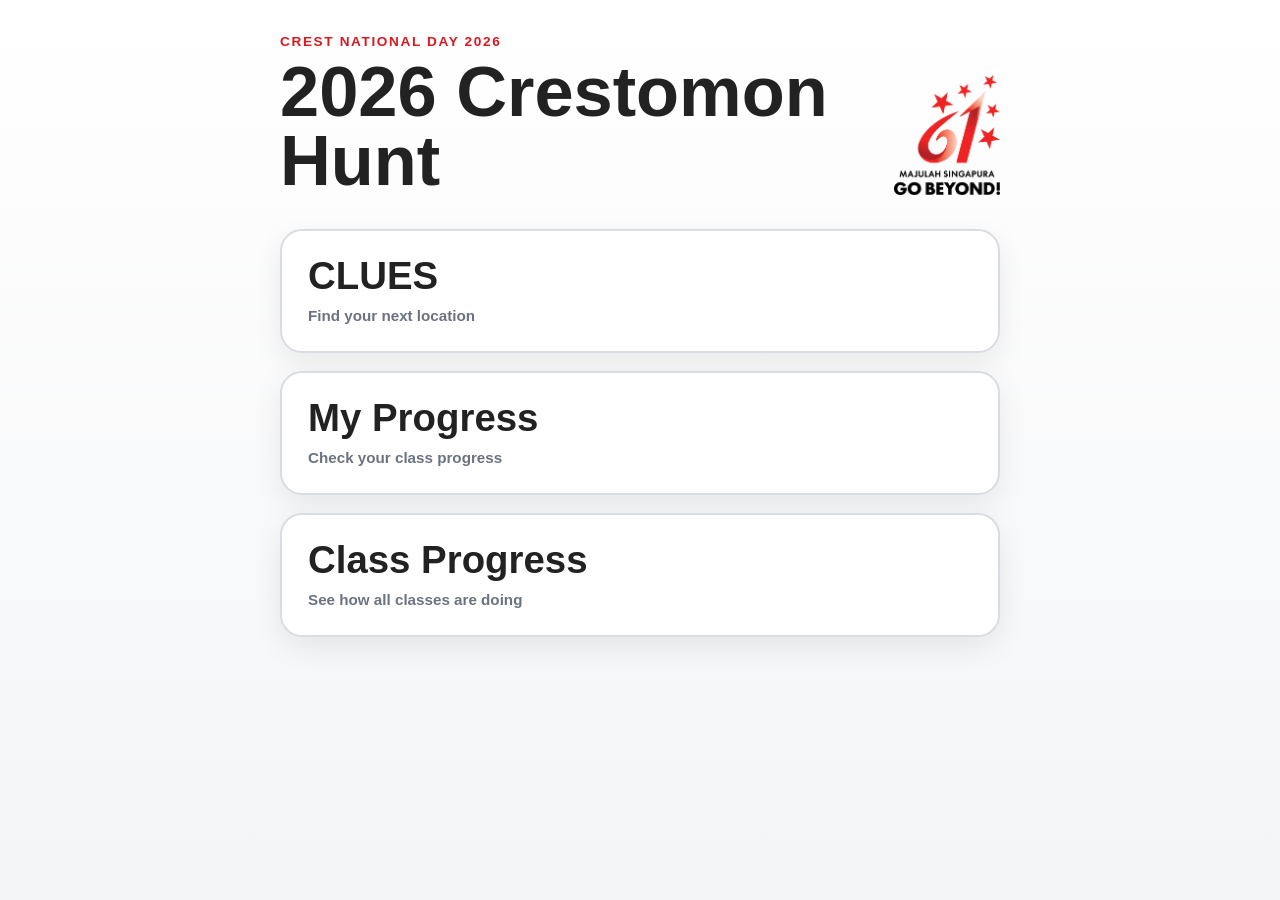
<file: index.html>
<!DOCTYPE html>
<html lang="en">
<head>
  <meta charset="UTF-8">
  <meta
    name="viewport"
    content="width=device-width, initial-scale=1.0"
  >

  <title>2026 Crestomon Hunt</title>

  <link
    rel="stylesheet"
    href="styles.css?v=20"
  >
</head>

<body class="crestomon-home">

  <main class="crestomon-home-shell">

    <header class="crestomon-home-header">

      <div class="crestomon-home-title">
        <p>CREST NATIONAL DAY 2026</p>

        <h1>
          2026 Crestomon Hunt
        </h1>
      </div>

      <img
        src="ND61.avif"
        alt="National Day 61"
        class="crestomon-home-logo"
      >

    </header>

    <section class="crestomon-menu">

      <a
        href="hunt.html"
        class="crestomon-menu-card"
      >
        <span class="crestomon-card-title">
          CLUES
        </span>

        <span class="crestomon-card-description">
          Find your next location
        </span>
      </a>

      <a
        href="display.html"
        class="crestomon-menu-card"
      >
        <span class="crestomon-card-title">
          My Progress
        </span>

        <span class="crestomon-card-description">
          Check your class progress
        </span>
      </a>

      <a
        href="all-classes.html"
        class="crestomon-menu-card"
      >
        <span class="crestomon-card-title">
          Class Progress
        </span>

        <span class="crestomon-card-description">
          See how all classes are doing
        </span>
      </a>

    </section>

  </main>

</body>
</html>
</file>
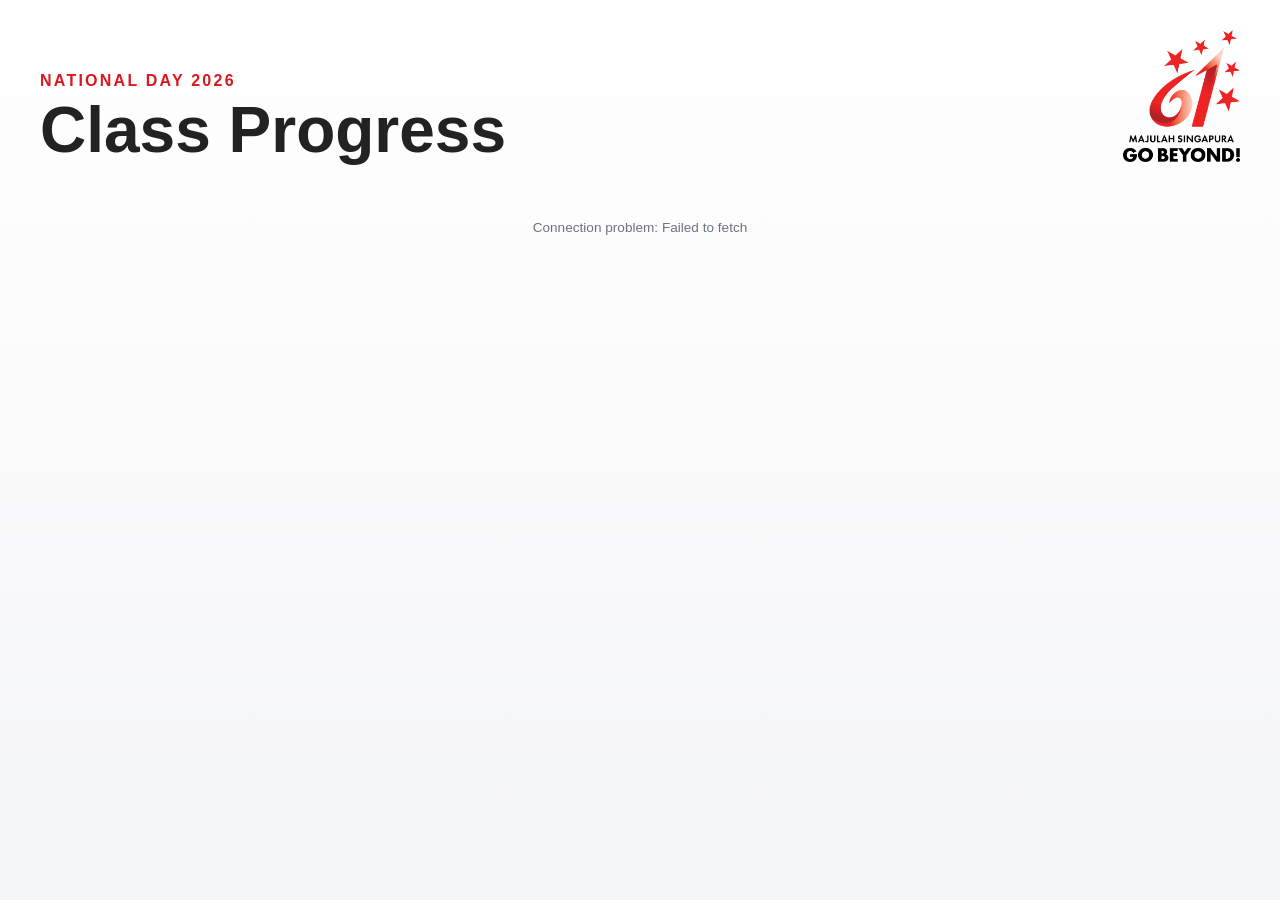
<file: all-classes.html>
<!DOCTYPE html>
<html lang="en">
<head>
  <meta charset="UTF-8">
  <meta name="viewport" content="width=device-width, initial-scale=1.0">
  <title>Majulah Hunt | Class Progress</title>
  <link rel="stylesheet" href="styles.css?v=16">
</head>

<body>
  <main class="class-progress-page">

    <header class="class-progress-heading">
      <div class="class-progress-title-group">
        <p>NATIONAL DAY 2026</p>
        <h1>Class Progress</h1>
      </div>

      <img
        src="ND61.avif"
        alt="Singapore National Day 61 logo"
        class="class-progress-logo"
      >
    </header>

    <section
      id="classGrid"
      class="class-progress-list"
    ></section>

    <p
      id="connectionStatus"
      class="class-progress-status"
    ></p>

  </main>

  <script src="config.js?v=12"></script>
  <script src="all-classes.js?v=12"></script>
</body>
</html>
</file>
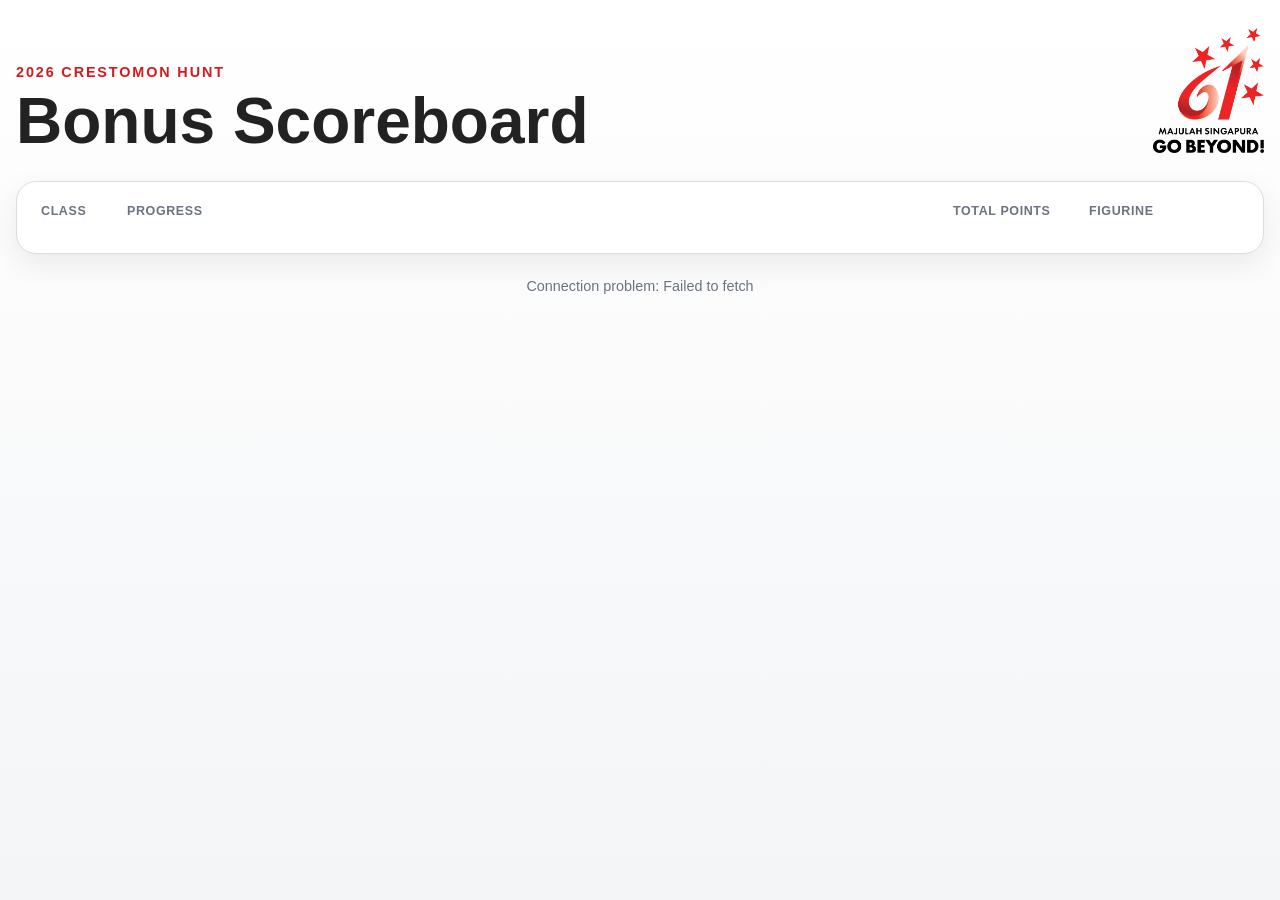
<file: bonus-score.html>
<!DOCTYPE html>
<html lang="en">
<head>
  <meta charset="UTF-8">
  <meta name="viewport" content="width=device-width, initial-scale=1.0">
  <title>2026 Crestomon Hunt | Bonus Scoreboard</title>
  <link rel="stylesheet" href="styles.css?v=21">
</head>
<body>
  <main class="bonus-score-page">
    <header class="bonus-score-heading">
      <div>
        <p>2026 CRESTOMON HUNT</p>
        <h1>Bonus Scoreboard</h1>
      </div>
      <img src="ND61.avif" alt="National Day 61" class="bonus-score-logo">
    </header>

    <section class="bonus-score-table">
      <div class="bonus-score-header">
        <div>Class</div>
        <div>Progress</div>
        <div>Total Points</div>
        <div>Figurine</div>
      </div>
      <div id="bonusClassList" class="bonus-class-list"></div>
    </section>

    <p id="connectionStatus" class="connection-status"></p>
  </main>

  <script src="config.js?v=21"></script>
  <script src="bonus-score.js?v=21"></script>
</body>
</html>
</file>
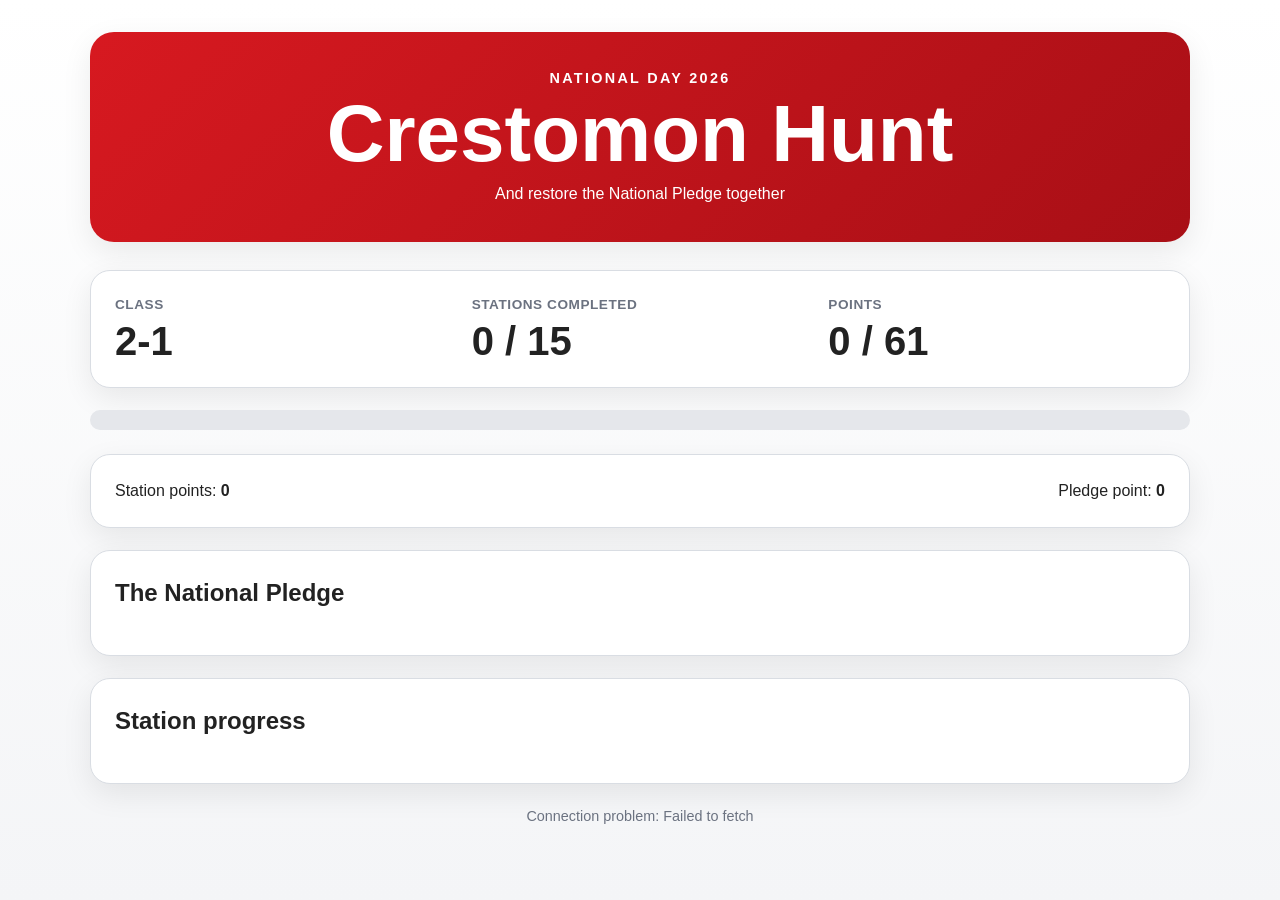
<file: display.html>
<!DOCTYPE html>
<html lang="en">
<head>
  <meta charset="UTF-8">
  <meta name="viewport" content="width=device-width, initial-scale=1.0">
  <title>Crestomon Hunt | Live Display</title>
  <link rel="stylesheet" href="styles.css">
</head>
<body class="display-page">
  <main class="page-shell">
    <header class="hero">
      <p class="eyebrow">NATIONAL DAY 2026</p>
      <h1>Crestomon Hunt</h1>
      <p>And restore the National Pledge together</p>
    </header>

    <section class="panel status-panel">
      <div>
        <span class="small-label">Class</span>
        <strong id="className">2-1</strong>
      </div>

      <div>
        <span class="small-label">Stations completed</span>
        <strong>
          <span id="completedCount">0</span> /
          <span id="requiredCount">15</span>
        </strong>
      </div>

      <div>
        <span class="small-label">Points</span>
        <strong>
          <span id="totalPoints">0</span> /
          <span id="targetPoints">61</span>
        </strong>
      </div>
    </section>

    <div class="progress-track">
      <div id="progressBar" class="progress-bar"></div>
    </div>

    <section class="panel">
      <div class="score-breakdown">
        <span>
          Station points:
          <strong id="stationPoints">0</strong>
        </span>

        <span>
          Pledge point:
          <strong id="pledgePoint">0</strong>
        </span>
      </div>
    </section>

    <section class="panel pledge-panel">
      <h2>The National Pledge</h2>
      <div id="pledgeLines" class="pledge-lines"></div>
    </section>

    <section class="panel">
      <h2>Station progress</h2>
      <div id="stationGrid" class="station-grid"></div>
    </section>

    <section id="completionBanner" class="completion-banner hidden">
      Mission complete. HAPPY 61st NATIONAL DAY!
    </section>

    <p id="connectionStatus" class="connection-status"></p>
  </main>

  <script src="config.js?v=5"></script>
  <script src="demo-data.js?v=5"></script>
  <script src="display.js?v=5"></script>
</body>
</html>
</file>
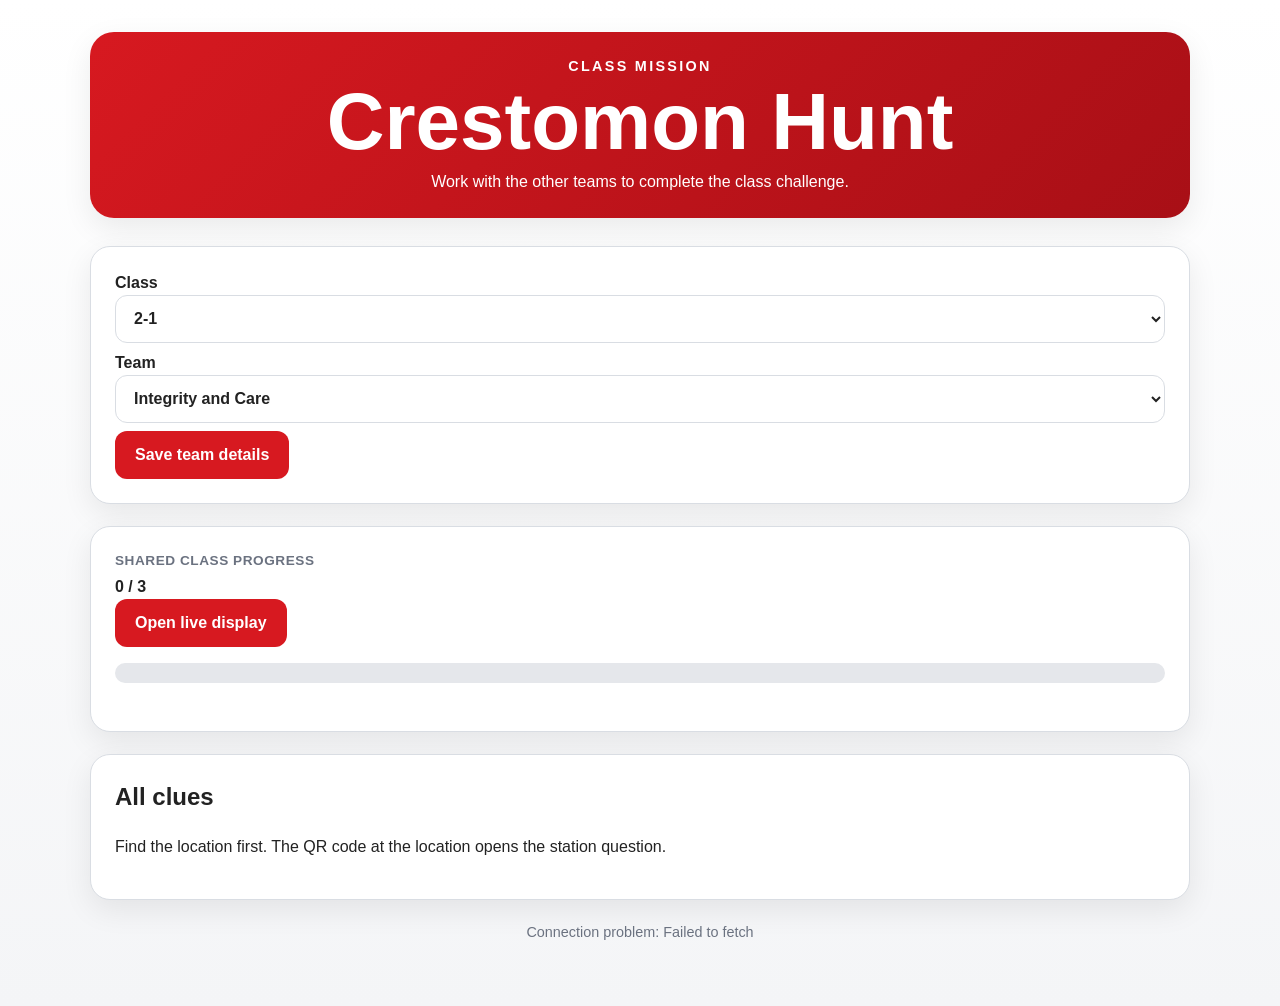
<file: hunt.html>
<!DOCTYPE html>
<html lang="en">
<head>
  <meta charset="UTF-8">
  <meta name="viewport" content="width=device-width, initial-scale=1.0">

  <title>Majulah Hunt | Student Dashboard</title>

  <link rel="stylesheet" href="styles.css">
</head>

<body>
  <main class="page-shell">

    <header class="hero compact">
      <p class="eyebrow">CLASS MISSION</p>

      <h1>Crestomon Hunt</h1>

      <p>
        Work with the other teams to complete the class challenge.
      </p>
    </header>

    <section class="panel form-panel">

      <label>
        Class

        <select id="classInput">
          <option value="2-1">2-1</option>
          <option value="2-2">2-2</option>
          <option value="2-3">2-3</option>
          <option value="2-4">2-4</option>
          <option value="2-5">2-5</option>
          <option value="2-6">2-6</option>
          <option value="2-7">2-7</option>
          <option value="2-8">2-8</option>
        </select>
      </label>

      <label>
        Team

        <select id="teamInput">
<option value="Integrity and Care">Integrity and Care</option>
<option value="Resilience and Excellence">Resilience and Excellence</option>
<option value="Self-worth and Teamwork">Self-worth and Teamwork</option>
        </select>
      </label>

      <button id="saveIdentity" type="button">
        Save team details
      </button>

    </section>

    <section class="panel">

      <div class="dashboard-heading">

        <div>
          <span class="small-label">
            Shared class progress
          </span>

          <strong>
            <span id="completedCount">0</span>
            /
            <span id="requiredCount">3</span>
          </strong>
        </div>

        <a
          id="liveDisplayLink"
          class="button-link"
          href="display.html?class=2-1"
          target="_blank"
          rel="noopener noreferrer"
        >
          Open live display
        </a>

      </div>

      <div class="progress-track">
        <div
          id="progressBar"
          class="progress-bar"
        ></div>
      </div>

    </section>

    <section class="panel">

      <h2>All clues</h2>

      <p class="muted">
        Find the location first. The QR code at the location
        opens the station question.
      </p>

      <div
        id="clueGrid"
        class="clue-grid"
      ></div>

    </section>

    <p
      id="connectionStatus"
      class="connection-status"
    ></p>

  </main>

  <script src="config.js?v=2"></script>
  <script src="demo-data.js?v=2"></script>
  <script src="hunt.js?v=2"></script>
</body>
</html>
</file>
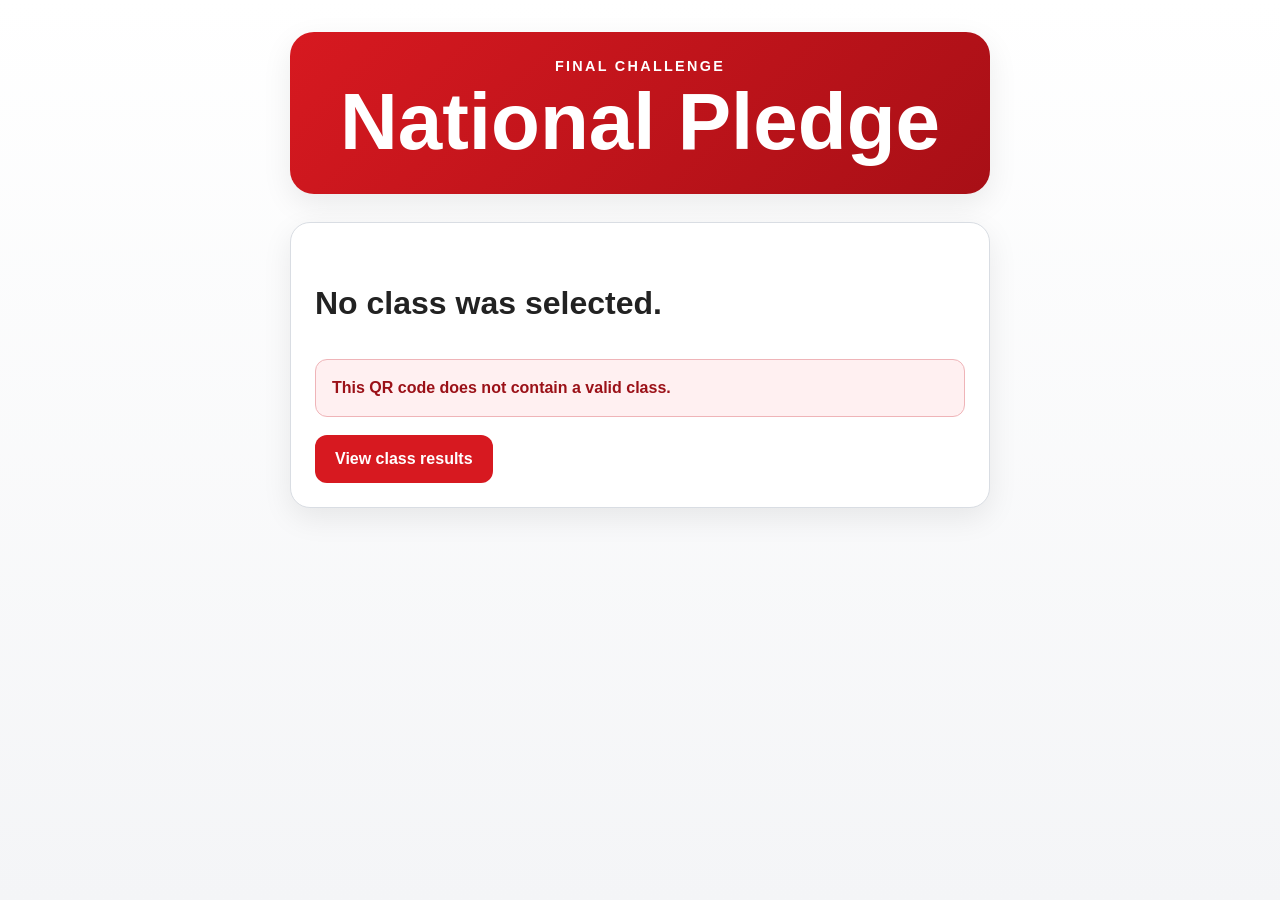
<file: pledge.html>
<!DOCTYPE html>
<html lang="en">
<head>
  <meta charset="UTF-8">
  <meta name="viewport" content="width=device-width, initial-scale=1.0">
  <title>Majulah Hunt | Final Challenge</title>
  <link rel="stylesheet" href="styles.css">
</head>
<body>
  <main class="page-shell narrow">
    <header class="hero compact">
      <p class="eyebrow">FINAL CHALLENGE</p>
      <h1>National Pledge</h1>
    </header>

    <section class="panel">
      <p id="pledgeMessage" class="station-question">
        Awarding the final pledge point…
      </p>

      <div
        id="pledgeResult"
        class="result-message"
        aria-live="polite"
      ></div>

      <a
        id="displayLink"
        class="button-link"
        href="display.html"
      >
        View class results
      </a>
    </section>
  </main>

  <script src="config.js?v=5"></script>
  <script src="pledge.js?v=5"></script>
</body>
</html>
</file>
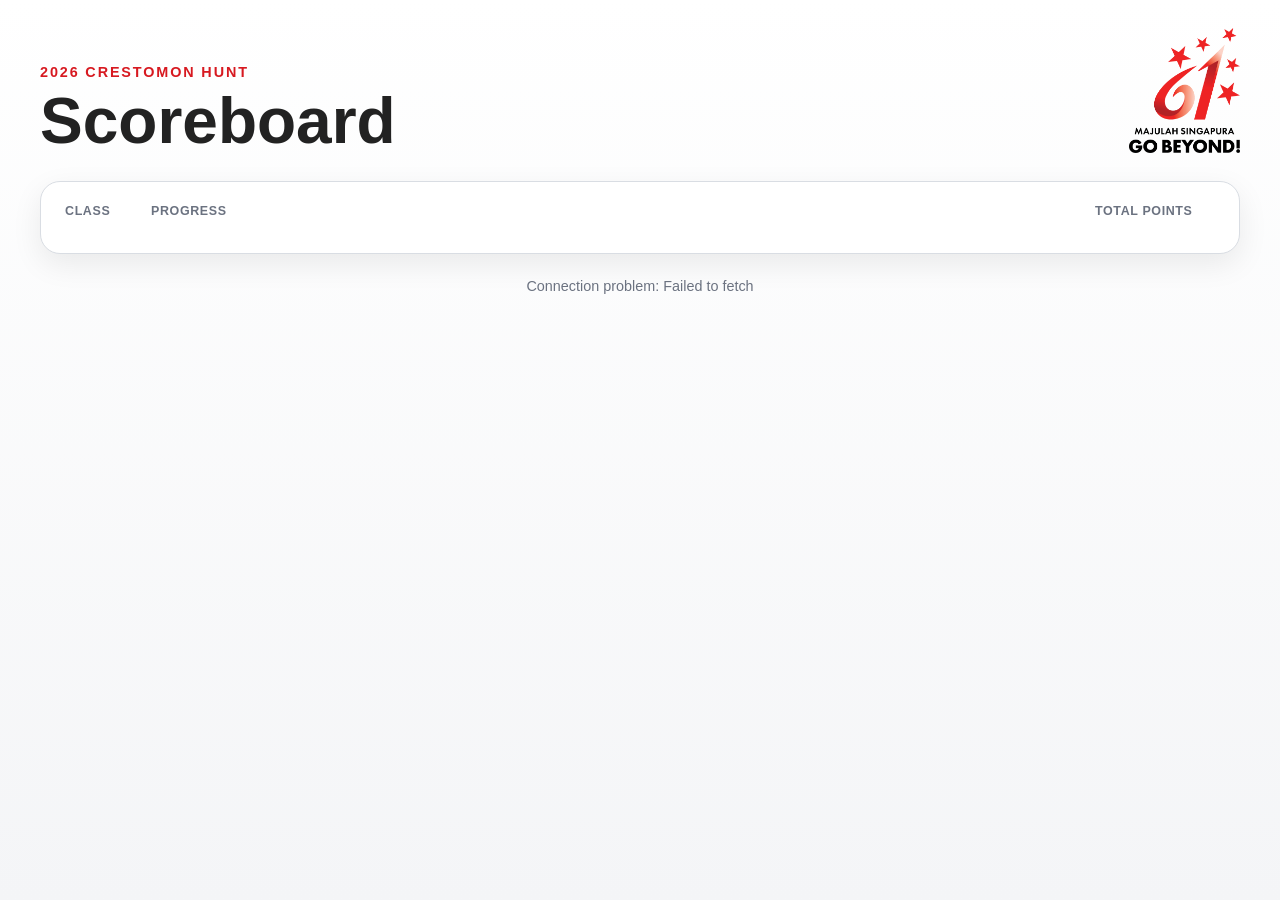
<file: scoreboard.html>
<!DOCTYPE html>
<html lang="en">
<head>
  <meta charset="UTF-8">
  <meta name="viewport" content="width=device-width, initial-scale=1.0">
  <title>2026 Crestomon Hunt | Scoreboard</title>
  <link rel="stylesheet" href="styles.css?v=22">
</head>
<body>
  <main class="student-score-page">
    <header class="student-score-heading">
      <div>
        <p>2026 CRESTOMON HUNT</p>
        <h1>Scoreboard</h1>
      </div>
      <img src="ND61.avif" alt="National Day 61" class="student-score-logo">
    </header>

    <section class="student-score-table">
      <div class="student-score-header">
        <div>Class</div>
        <div>Progress</div>
        <div>Total Points</div>
      </div>

      <div id="studentClassList" class="student-class-list"></div>
    </section>

    <p id="connectionStatus" class="connection-status"></p>
  </main>

  <script src="config.js?v=22"></script>
  <script src="student-scoreboard.js?v=22"></script>
</body>
</html>
</file>
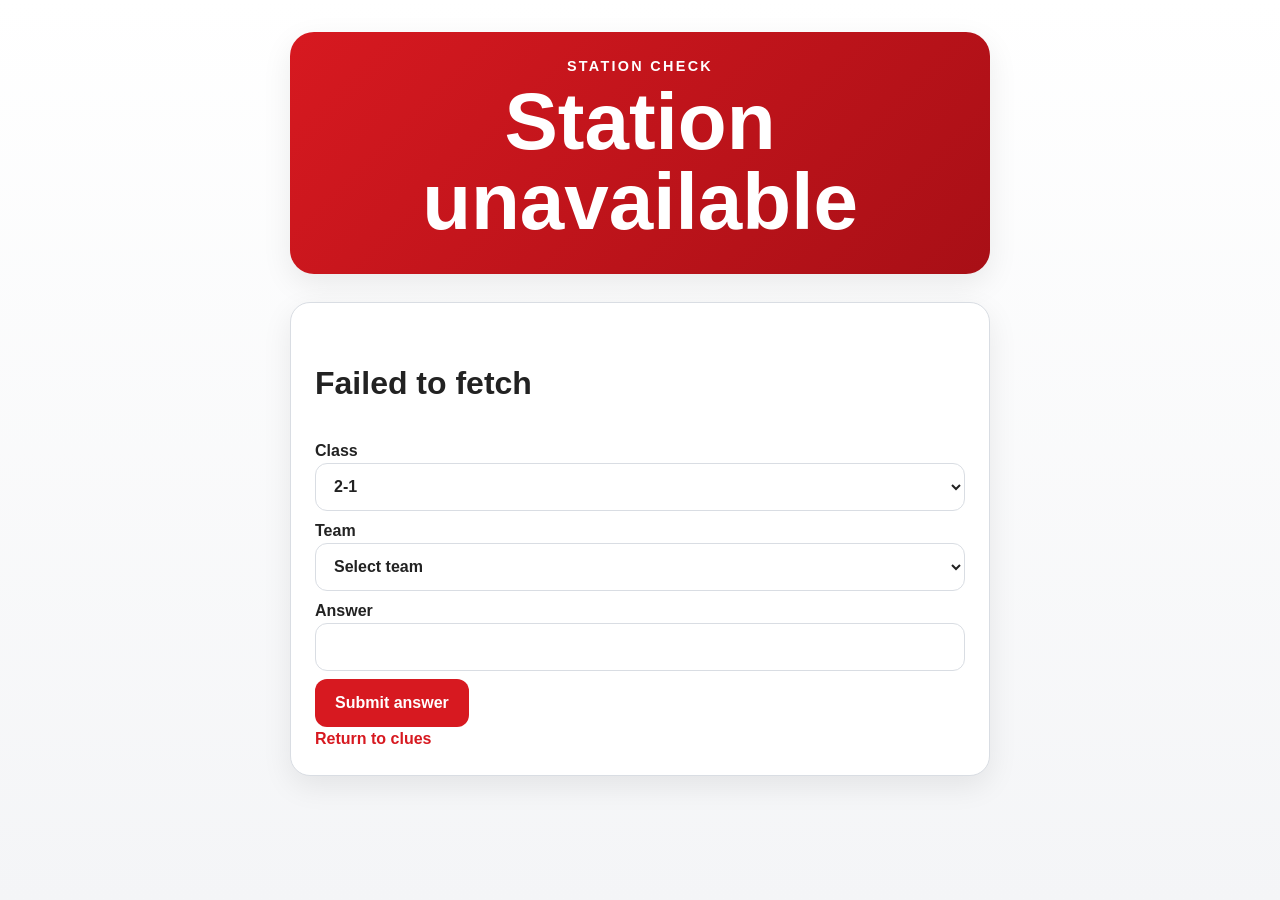
<file: station.html>
<!DOCTYPE html>
<html lang="en">
<head>
  <meta charset="UTF-8">
  <meta name="viewport" content="width=device-width, initial-scale=1.0">
  <title>Majulah Hunt | Station</title>
  <link rel="stylesheet" href="styles.css">
</head>
<body>
  <main class="page-shell narrow">
    <header class="hero compact">
      <p class="eyebrow">STATION CHECK</p>
      <h1 id="stationTitle">Loading station…</h1>
    </header>

    <section class="panel">
      <p id="stationQuestion" class="station-question"></p>

      <form id="stationForm" class="stacked-form">
        <label>
          Class
          <select name="className" id="className" required>
          <option value="2-1">2-1</option>
          <option value="2-2">2-2</option>
          <option value="2-3">2-3</option>
          <option value="2-4">2-4</option>
          <option value="2-5">2-5</option>
          <option value="2-6">2-6</option>
          <option value="2-7">2-7</option>
          <option value="2-8">2-8</option>
          </select>
        </label>

<label>
  Team
  <select name="teamName" id="teamName" required>
    <option value="">Select team</option>
    <option value="Integrity and Care">Integrity and Care</option>
    <option value="Resilience and Excellence">Resilience and Excellence</option>
    <option value="Self-worth and Teamwork">Self-worth and Teamwork</option>
  </select>
</label>

        <label>
          Answer
          <input name="answer" autocomplete="off" required>
        </label>

        <button type="submit">Submit answer</button>
      </form>

      <div id="resultMessage" class="result-message"></div>
      <a class="text-link" href="hunt.html">Return to clues</a>
    </section>

    <p id="connectionStatus" class="connection-status"></p>
  </main>

  <script src="config.js"></script>
  <script src="demo-data.js"></script>
  <script src="station.js"></script>
</body>
</html>
</file>
<file: styles.css>
:root {
  --red: #d71920;
  --dark-red: #a80f16;
  --green: #198754;

  --ink: #222222;
  --muted: #6b7280;
  --line: #d9dde3;

  --background: #f4f5f7;
  --panel: #ffffff;
  --soft-red: #fff0f1;
  --soft-green: #edf9f1;

  --shadow:
    0 10px 30px rgba(0, 0, 0, 0.08);
}

/* =========================
   BASE
   ========================= */

* {
  box-sizing: border-box;
}

html {
  min-height: 100%;
}

body {
  min-height: 100vh;
  margin: 0;

  background:
    linear-gradient(
      180deg,
      #ffffff 0%,
      var(--background) 100%
    );

  color: var(--ink);

  font-family:
    Arial,
    Helvetica,
    sans-serif;

  line-height: 1.5;
}

button,
input,
select,
textarea {
  font: inherit;
}

a {
  color: inherit;
}

.hidden {
  display: none !important;
}

/* =========================
   STANDARD PAGE LAYOUT
   ========================= */

.page-shell {
  width: min(
    1100px,
    calc(100% - 32px)
  );

  margin: 0 auto;
  padding: 32px 0 48px;
}

.page-shell.narrow {
  width: min(
    700px,
    calc(100% - 32px)
  );
}

/* =========================
   HEADER
   ========================= */

.hero {
  margin-bottom: 28px;
  padding: 36px 28px;

  border-radius: 24px;

  background:
    linear-gradient(
      135deg,
      var(--red),
      var(--dark-red)
    );

  color: #ffffff;
  text-align: center;
  box-shadow: var(--shadow);
}

.hero.compact {
  padding: 24px;
}

.hero h1 {
  margin: 4px 0 8px;

  font-size:
    clamp(
      2.4rem,
      7vw,
      5rem
    );

  line-height: 1;
}

.hero p {
  margin: 0;
}

.eyebrow {
  margin: 0;

  font-size: 0.9rem;
  font-weight: 800;
  letter-spacing: 0.16em;
}

/* =========================
   PANELS
   ========================= */

.panel {
  margin-bottom: 22px;
  padding: 24px;

  border: 1px solid var(--line);
  border-radius: 20px;

  background: var(--panel);
  box-shadow: var(--shadow);
}

.panel h2 {
  margin-top: 0;
}

/* =========================
   BUTTONS AND LINKS
   ========================= */

button,
.button-link {
  display: inline-flex;
  align-items: center;
  justify-content: center;

  min-height: 48px;
  padding: 12px 20px;

  border: 0;
  border-radius: 12px;

  background: var(--red);
  color: #ffffff;

  font-weight: 800;
  text-align: center;
  text-decoration: none;

  cursor: pointer;
}

button:hover,
.button-link:hover {
  background: var(--dark-red);
}

button:disabled {
  cursor: not-allowed;
  opacity: 0.6;
}

.text-link {
  color: var(--red);
  font-weight: 700;
  text-decoration: none;
}

.text-link:hover {
  text-decoration: underline;
}

/* =========================
   FORMS
   ========================= */

label {
  display: block;
  margin-bottom: 8px;
  font-weight: 700;
}

input,
select,
textarea {
  width: 100%;
  min-height: 48px;

  padding: 11px 14px;

  border: 1px solid var(--line);
  border-radius: 12px;

  background: #ffffff;
  color: var(--ink);
}

input:focus,
select:focus,
textarea:focus {
  outline:
    3px solid
    rgba(215, 25, 32, 0.2);

  border-color: var(--red);
}

.form-group {
  margin-bottom: 18px;
}

.form-row {
  display: grid;

  grid-template-columns:
    repeat(
      2,
      minmax(0, 1fr)
    );

  gap: 16px;
}

/* =========================
   SMALL LABELS
   ========================= */

.small-label {
  display: block;
  margin-bottom: 4px;

  color: var(--muted);

  font-size: 0.85rem;
  font-weight: 800;
  letter-spacing: 0.04em;
  text-transform: uppercase;
}

/* =========================
   STATUS PANEL
   ========================= */

.status-panel {
  display: grid;

  grid-template-columns:
    repeat(
      3,
      minmax(0, 1fr)
    );

  gap: 20px;
}

.status-panel strong {
  display: block;

  font-size:
    clamp(
      1.5rem,
      4vw,
      2.5rem
    );

  line-height: 1.1;
}

/* =========================
   STANDARD PROGRESS BAR
   ========================= */

.progress-track {
  width: 100%;
  height: 20px;
  margin: 16px 0 24px;

  overflow: hidden;

  border-radius: 999px;
  background: #e5e7eb;
}

.progress-bar {
  width: 0;
  height: 100%;

  border-radius: inherit;

  background:
    linear-gradient(
      90deg,
      var(--red),
      var(--dark-red)
    );

  transition: width 0.5s ease;
}

/* =========================
   SCORE BREAKDOWN
   ========================= */

.score-breakdown {
  display: flex;
  justify-content: space-between;
  gap: 20px;
  flex-wrap: wrap;
}

/* =========================
   PLEDGE DISPLAY
   ========================= */

.pledge-lines {
  display: grid;
  gap: 10px;
}

.pledge-line {
  padding: 13px 16px;

  border-radius: 12px;

  font-size:
    clamp(
      1rem,
      2.5vw,
      1.3rem
    );

  font-weight: 700;
}

.pledge-line.revealed {
  border: 1px solid #b9dfc5;
  background: var(--soft-green);
}

.pledge-line.locked {
  border: 1px dashed var(--line);
  background: #f4f5f7;
  color: var(--muted);
}

/* =========================
   STATION GRID
   ========================= */

.station-grid {
  display: grid;

  grid-template-columns:
    repeat(
      auto-fit,
      minmax(210px, 1fr)
    );

  gap: 14px;
}

.station-tile {
  padding: 18px;

  border: 2px solid var(--line);
  border-radius: 16px;

  background: #fafafa;
}

.station-tile.complete {
  border-color: var(--green);
  background: var(--soft-green);
}

.station-name {
  font-weight: 800;
}

.station-status {
  margin-top: 8px;
  color: var(--muted);
}

/* =========================
   STATION QUESTION PAGE
   ========================= */

.station-question {
  font-size:
    clamp(
      1.25rem,
      4vw,
      2rem
    );

  font-weight: 800;
}

.station-clue {
  padding: 16px;

  border-left:
    5px solid var(--red);

  border-radius: 10px;
  background: var(--soft-red);
}

.result-message {
  margin: 18px 0;
  padding: 16px;

  border-radius: 12px;
  font-weight: 800;
}

.result-message:empty {
  display: none;
}

.result-message.success {
  border: 1px solid #b9dfc5;
  background: var(--soft-green);
  color: #12652f;
}

.result-message.error {
  border: 1px solid #efb4b8;
  background: var(--soft-red);
  color: #9b1118;
}

/* =========================
   COMPLETION BANNER
   ========================= */

.completion-banner {
  margin: 24px 0;
  padding: 22px;

  border-radius: 18px;

  background: var(--green);
  color: #ffffff;

  font-size:
    clamp(
      1.3rem,
      4vw,
      2.2rem
    );

  font-weight: 900;
  text-align: center;
}

/* =========================
   CONNECTION STATUS
   ========================= */

.connection-status {
  margin-top: 22px;

  color: var(--muted);

  font-size: 0.9rem;
  text-align: center;
}

/* =========================
   HUNT PAGE IMAGES
   ========================= */

.hunt-banner {
  display: block;
  width: 100%;
  max-height: 320px;
  margin: 20px 0;

  border-radius: 18px;

  object-fit: cover;
}

.hunt-title-row {
  display: flex;
  align-items: center;
  justify-content: center;
  gap: 16px;
}

.hunt-logo {
  width: 80px;
  height: 80px;

  object-fit: contain;
}

/* =========================
   ALL-CLASS PROGRESS PAGE
   ========================= */

.class-progress-page {
  width: min(
    1200px,
    calc(100% - 48px)
  );

  margin: 0 auto;
  padding: 30px 0 44px;
}

.class-progress-heading {
  display: flex;
  align-items: flex-end;
  justify-content: space-between;
  gap: 24px;

  margin-bottom: 30px;
}

.class-progress-title-group {
  display: flex;
  flex-direction: column;
  justify-content: center;
}

.class-progress-heading p {
  margin: 0 0 5px;

  color: var(--red);

  font-size: 1rem;
  font-weight: 900;
  letter-spacing: 0.14em;
}

.class-progress-heading h1 {
  margin: 0;

  font-size:
    clamp(
      2.6rem,
      5vw,
      4.5rem
    );

  line-height: 1;
}

.class-progress-logo {
  display: block;

  width: auto;
  height: auto;
  max-height: 132px;
  max-width: 270px;

  object-fit: contain;
  object-position: right bottom;
}

.class-progress-list {
  display: flex;
  flex-direction: column;
  gap: 20px;
}

.class-progress-row {
  display: grid;

  grid-template-columns:
    54px minmax(0, 1fr);

  align-items: center;
  gap: 16px;

  color: var(--ink);
  text-decoration: none;
}

.class-progress-number {
  font-size: 21px;
  font-weight: 900;
  line-height: 42px;
  letter-spacing: -0.02em;
  text-align: right;
}

.class-progress-track,
.class-completed-bar {
  width: 100%;
  height: 42px;

  overflow: hidden;

  border-radius: 999px;
}

.class-progress-track {
  background: #e2e4e8;
}

.class-progress-fill {
  width: 0;
  height: 100%;

  border-radius: inherit;

  background:
    linear-gradient(
      90deg,
      var(--red),
      var(--dark-red)
    );

  transition: width 0.5s ease;
}

.class-completed-bar {
  display: flex;
  align-items: center;
  justify-content: center;

  padding: 0 18px;

  background: var(--green);
  color: #ffffff;

  font-size:
    clamp(
      1rem,
      2vw,
      1.45rem
    );

  font-weight: 900;
  line-height: 1;
  text-align: center;
  white-space: nowrap;
}

.class-progress-row:hover
.class-progress-track,
.class-progress-row:hover
.class-completed-bar {
  outline:
    3px solid
    rgba(215, 25, 32, 0.35);
}

.class-progress-status {
  margin-top: 26px;

  color: var(--muted);

  font-size: 0.85rem;
  text-align: center;
}

/* =========================
   RESPONSIVE
   ========================= */

@media (max-width: 760px) {
  .page-shell,
  .page-shell.narrow {
    width: min(
      100% - 20px,
      1100px
    );

    padding-top: 14px;
  }

  .hero {
    padding: 26px 18px;
    border-radius: 18px;
  }

  .panel {
    padding: 18px;
    border-radius: 16px;
  }

  .status-panel {
    grid-template-columns: 1fr;
  }

  .form-row {
    grid-template-columns: 1fr;
  }

  .class-progress-page {
    width: calc(100% - 18px);
    padding-top: 20px;
  }

  .class-progress-heading {
    gap: 14px;
    margin-bottom: 24px;
  }

  .class-progress-heading p {
    font-size: 0.8rem;
  }

  .class-progress-heading h1 {
    font-size:
      clamp(
        2rem,
        10vw,
        3.2rem
      );
  }

  .class-progress-logo {
    max-height: 102px;
    max-width: 195px;
  }

  .class-progress-list {
    gap: 16px;
  }

  .class-progress-row {
    grid-template-columns:
      46px minmax(0, 1fr);

    gap: 10px;
  }

  .class-progress-number {
    font-size: 18px;
    line-height: 36px;
  }

  .class-progress-track,
  .class-completed-bar {
    height: 36px;
  }

  .class-completed-bar {
    padding: 0 8px;
    font-size: 0.82rem;
  }
}

@media (max-width: 480px) {
  .class-progress-heading {
    align-items: center;
  }

  .class-progress-logo {
    max-height: 81px;
    max-width: 143px;
  }

  .class-progress-row {
    grid-template-columns:
      42px minmax(0, 1fr);

    gap: 8px;
  }

  .class-progress-number {
    font-size: 16px;
    line-height: 32px;
  }

  .class-progress-track,
  .class-completed-bar {
    height: 32px;
  }

  .class-completed-bar {
    font-size: 0.7rem;
    padding: 0 6px;
  }
}
/* ===================================
   CRESTOMON HUNT LANDING PAGE
   =================================== */

.crestomon-home {
  min-height: 100vh;
  margin: 0;
}

.crestomon-home-shell {
  width: min(
    720px,
    calc(100% - 32px)
  );

  margin: 0 auto;
  padding: 32px 0 48px;
}

.crestomon-home-header {
  display: flex;
  align-items: flex-end;
  justify-content: space-between;
  gap: 20px;

  margin-bottom: 34px;
}

.crestomon-home-title {
  min-width: 0;
}

.crestomon-home-title p {
  margin: 0 0 5px;

  color: var(--red);

  font-size: 0.85rem;
  font-weight: 900;
  letter-spacing: 0.12em;
}

.crestomon-home-title h1 {
  margin: 0;

  font-size:
    clamp(
      2.4rem,
      8vw,
      4.4rem
    );

  line-height: 0.98;
}

.crestomon-home-logo {
  display: block;

  width: auto;
  max-width: 150px;
  max-height: 120px;

  object-fit: contain;
  object-position: right bottom;
}

.crestomon-menu {
  display: grid;
  gap: 18px;
}

.crestomon-menu-card {
  display: flex;
  flex-direction: column;
  justify-content: center;

  min-height: 120px;
  padding: 24px 26px;

  border: 2px solid var(--line);
  border-radius: 22px;

  background: #ffffff;
  color: var(--ink);

  text-decoration: none;

  box-shadow: var(--shadow);

  transition:
    transform 0.18s ease,
    border-color 0.18s ease;
}

.crestomon-menu-card:hover {
  border-color: var(--red);
  transform: translateY(-2px);
}

.crestomon-card-title {
  font-size:
    clamp(
      1.7rem,
      6vw,
      2.4rem
    );

  font-weight: 900;
  line-height: 1.1;
}

.crestomon-card-description {
  margin-top: 7px;

  color: var(--muted);

  font-size: 0.95rem;
  font-weight: 600;
}

/* MOBILE */

@media (max-width: 560px) {
  .crestomon-home-shell {
    width: calc(100% - 22px);
    padding-top: 22px;
  }

  .crestomon-home-header {
    gap: 12px;
    margin-bottom: 26px;
  }

  .crestomon-home-title p {
    font-size: 0.68rem;
  }

  .crestomon-home-title h1 {
    font-size: clamp(
      2rem,
      10vw,
      3rem
    );
  }

  .crestomon-home-logo {
    max-width: 100px;
    max-height: 85px;
  }

  .crestomon-menu {
    gap: 14px;
  }

  .crestomon-menu-card {
    min-height: 105px;
    padding: 20px;
    border-radius: 18px;
  }

  .crestomon-card-title {
    font-size: 1.65rem;
  }
}
.bonus-score-page {
  width: min(1300px, calc(100% - 32px));
  margin: 0 auto;
  padding: 28px 0 44px;
}

.bonus-score-heading {
  display: flex;
  align-items: flex-end;
  justify-content: space-between;
  gap: 20px;
  margin-bottom: 28px;
}

.bonus-score-heading p {
  margin: 0 0 5px;
  color: var(--red);
  font-size: 0.9rem;
  font-weight: 900;
  letter-spacing: 0.13em;
}

.bonus-score-heading h1 {
  margin: 0;
  font-size: clamp(2.4rem, 5vw, 4.2rem);
  line-height: 1;
}

.bonus-score-logo {
  display: block;
  width: auto;
  max-width: 190px;
  max-height: 125px;
  object-fit: contain;
  object-position: right bottom;
}

.bonus-score-table {
  padding: 20px;
  border: 1px solid var(--line);
  border-radius: 20px;
  background: var(--panel);
  box-shadow: var(--shadow);
}

.bonus-score-header,
.bonus-class-row {
  display: grid;
  grid-template-columns: 70px minmax(240px, 1fr) 120px 150px;
  align-items: center;
  gap: 16px;
}

.bonus-score-header {
  padding: 0 4px 12px;
  color: var(--muted);
  font-size: 0.78rem;
  font-weight: 900;
  letter-spacing: 0.05em;
  text-transform: uppercase;
}

.bonus-class-list {
  display: flex;
  flex-direction: column;
  gap: 14px;
}

.bonus-class-row {
  min-height: 52px;
}

.bonus-class-name {
  font-size: 21px;
  font-weight: 900;
  text-align: right;
}

.bonus-progress-track,
.bonus-completed-bar {
  width: 100%;
  height: 42px;
  overflow: hidden;
  border-radius: 999px;
}

.bonus-progress-track {
  background: #e2e4e8;
}

.bonus-progress-fill {
  width: 0;
  height: 100%;
  border-radius: inherit;
  background: linear-gradient(90deg, var(--red), var(--dark-red));
}

.bonus-completed-bar {
  display: flex;
  align-items: center;
  justify-content: center;
  padding: 0 14px;
  background: var(--green);
  color: #fff;
  font-size: 1rem;
  font-weight: 900;
  white-space: nowrap;
}

.bonus-total-points {
  font-size: 1.6rem;
  font-weight: 900;
  text-align: center;
}

.bonus-controls {
  display: grid;
  grid-template-columns: 1fr 1fr;
  gap: 8px;
}

.bonus-button {
  min-height: 42px;
  padding: 6px 10px;
  border: 0;
  border-radius: 10px;
  color: #fff;
  font-size: 1rem;
  font-weight: 900;
  cursor: pointer;
}

.bonus-minus { background: #6b7280; }
.bonus-plus { background: var(--green); }
.bonus-minus:hover { background: #4b5563; }
.bonus-plus:hover { background: #12652f; }

@media (max-width: 760px) {
  .bonus-score-page {
    width: calc(100% - 16px);
    padding-top: 18px;
  }

  .bonus-score-logo {
    max-width: 105px;
    max-height: 85px;
  }

  .bonus-score-table {
    padding: 12px;
  }

  .bonus-score-header {
    display: none;
  }

  .bonus-class-list {
    gap: 18px;
  }

  .bonus-class-row {
    grid-template-columns: 44px minmax(0, 1fr) 60px;
    gap: 8px;
  }

  .bonus-class-name {
    font-size: 17px;
  }

  .bonus-progress-track,
  .bonus-completed-bar {
    height: 34px;
  }

  .bonus-completed-bar {
    font-size: 0.72rem;
    padding: 0 6px;
  }

  .bonus-total-points {
    font-size: 1.15rem;
  }

  .bonus-controls {
    grid-column: 2 / 4;
    width: 140px;
    justify-self: end;
  }

  .bonus-button {
    min-height: 36px;
  }
}
/* ===================================
   STUDENT SCOREBOARD
   Add to the bottom of styles.css
   =================================== */

.student-score-page {
  width: min(1200px, calc(100% - 32px));
  margin: 0 auto;
  padding: 28px 0 44px;
}

.student-score-heading {
  display: flex;
  align-items: flex-end;
  justify-content: space-between;
  gap: 20px;
  margin-bottom: 28px;
}

.student-score-heading p {
  margin: 0 0 5px;
  color: var(--red);
  font-size: 0.9rem;
  font-weight: 900;
  letter-spacing: 0.13em;
}

.student-score-heading h1 {
  margin: 0;
  font-size: clamp(2.4rem, 5vw, 4.2rem);
  line-height: 1;
}

.student-score-logo {
  display: block;
  width: auto;
  max-width: 190px;
  max-height: 125px;
  object-fit: contain;
  object-position: right bottom;
}

.student-score-table {
  padding: 20px;
  border: 1px solid var(--line);
  border-radius: 20px;
  background: var(--panel);
  box-shadow: var(--shadow);
}

.student-score-header,
.student-class-row {
  display: grid;
  grid-template-columns: 70px minmax(240px, 1fr) 120px;
  align-items: center;
  gap: 16px;
}

.student-score-header {
  padding: 0 4px 12px;
  color: var(--muted);
  font-size: 0.78rem;
  font-weight: 900;
  letter-spacing: 0.05em;
  text-transform: uppercase;
}

.student-class-list {
  display: flex;
  flex-direction: column;
  gap: 14px;
}

.student-class-row {
  min-height: 52px;
}

.student-class-name {
  font-size: 21px;
  font-weight: 900;
  text-align: right;
}

.student-progress-track,
.student-completed-bar {
  width: 100%;
  height: 42px;
  overflow: hidden;
  border-radius: 999px;
}

.student-progress-track {
  background: #e2e4e8;
}

.student-progress-fill {
  width: 0;
  height: 100%;
  border-radius: inherit;
  background: linear-gradient(90deg, var(--red), var(--dark-red));
  transition: width 0.4s ease;
}

.student-completed-bar {
  display: flex;
  align-items: center;
  justify-content: center;
  padding: 0 14px;
  background: var(--green);
  color: #fff;
  font-size: 1rem;
  font-weight: 900;
  white-space: nowrap;
}

.student-total-points {
  font-size: 1.6rem;
  font-weight: 900;
  text-align: center;
}

@media (max-width: 760px) {
  .student-score-page {
    width: calc(100% - 16px);
    padding-top: 18px;
  }

  .student-score-logo {
    max-width: 105px;
    max-height: 85px;
  }

  .student-score-table {
    padding: 12px;
  }

  .student-score-header {
    display: none;
  }

  .student-class-list {
    gap: 18px;
  }

  .student-class-row {
    grid-template-columns: 44px minmax(0, 1fr) 60px;
    gap: 8px;
  }

  .student-class-name {
    font-size: 17px;
  }

  .student-progress-track,
  .student-completed-bar {
    height: 34px;
  }

  .student-completed-bar {
    font-size: 0.72rem;
    padding: 0 6px;
  }

  .student-total-points {
    font-size: 1.15rem;
  }
}

/* =========================
   HUNT CLUE DISPLAY
   ========================= */

.clue-card {
  padding: 18px 0;
  border-bottom: 2px solid var(--line);
}

.clue-card:last-child {
  border-bottom: none;
}

.clue-number {
  margin-bottom: 6px;
  font-size: 1.45rem;
  font-weight: 900;
  text-decoration: underline;
}

.clue-text {
  margin-bottom: 8px;
  font-size: 1rem;
  font-weight: 500;
}

.find-place {
  color: var(--red);
  font-size: 1rem;
  font-weight: 900;
}
</file>
